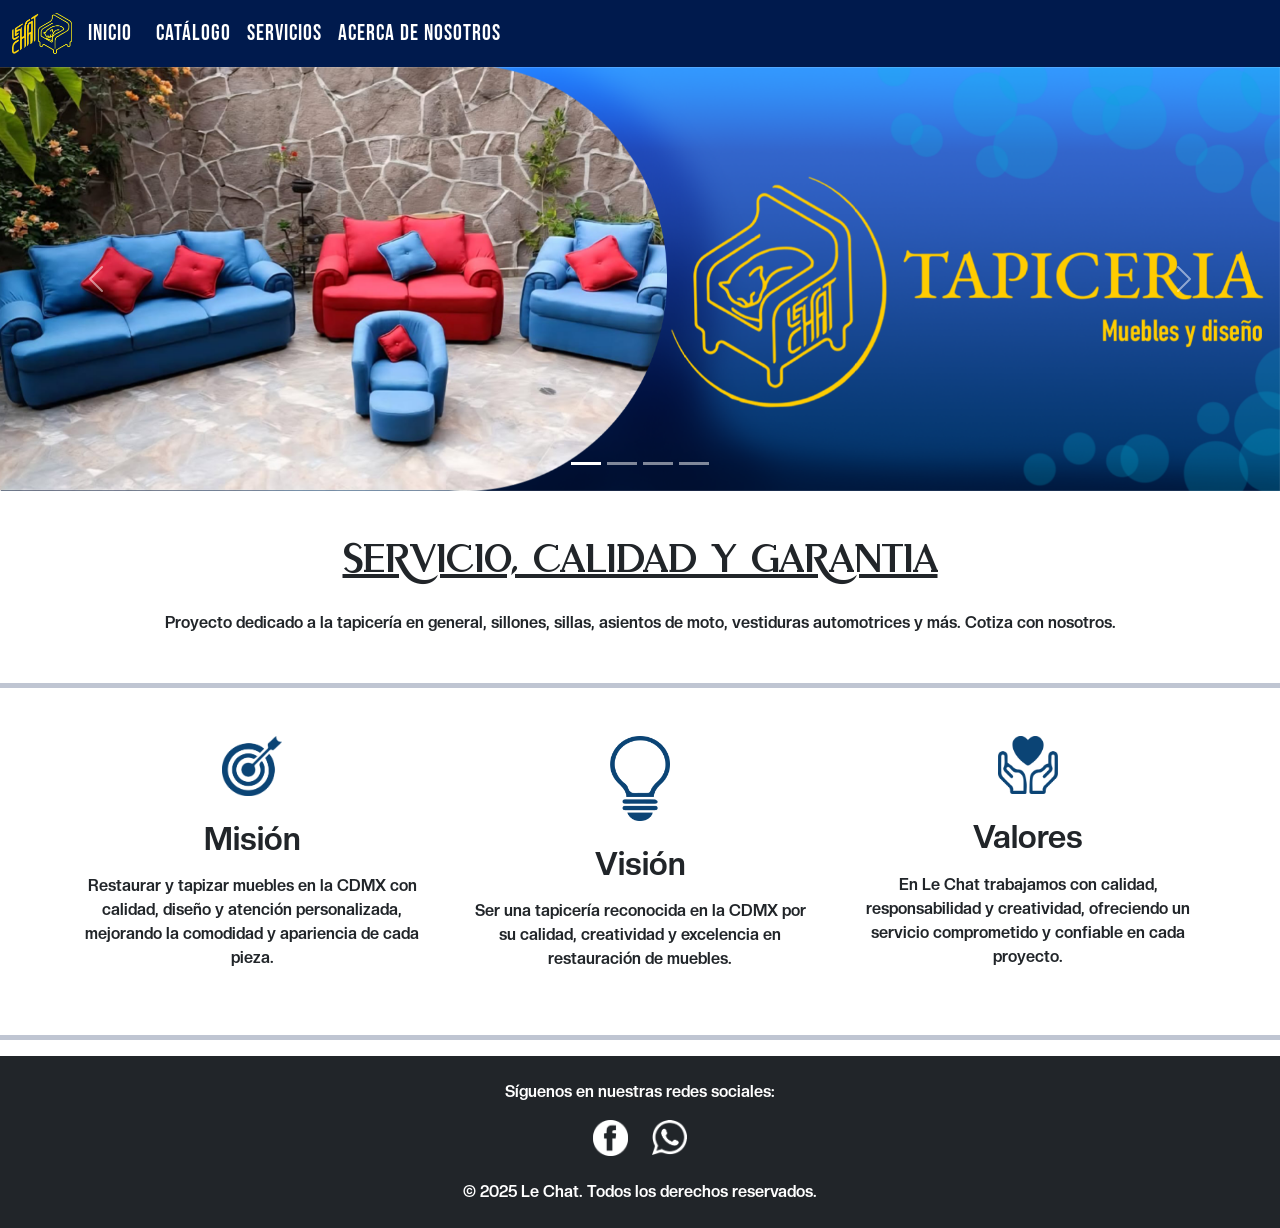
<file: index.html>
<!DOCTYPE html>
<html lang="es">

<head>

    <meta charset="UTF-8">
    <meta http-equiv="X-UA-Compatible" content="IE=edge">
    <meta name="viewport" content="width=device-width, initial-scale=1.0">

    <title>LeChat</title>


    <link href="https://cdn.jsdelivr.net/npm/bootstrap@5.3.3/dist/css/bootstrap.min.css" rel="stylesheet">


    <link rel="stylesheet" href="css/style.css">


    <link rel="preconnect" href="https://fonts.googleapis.com">

    <link rel="preconnect" href="https://fonts.gstatic.com" crossorigin>

    <link href="https://fonts.googleapis.com/css2?family=Bebas+Neue&display=swap" rel="stylesheet">

</head>

<body>


    <nav class="navbar navbar-expand-lg navbar-dark">

        <div class="container-fluid">

            <a class="navbar-brand" href="index.html">

                <img src="img/logo2.png"
                    alt="Logo"
                    width="60">

            </a>

            <a class="navbar-brand text-white" href="index.html">
                Inicio
            </a>

            <button class="navbar-toggler"
                type="button"
                data-bs-toggle="collapse"
                data-bs-target="#navbarSupportedContent"
                aria-controls="navbarSupportedContent"
                aria-expanded="false"
                aria-label="Toggle navigation">

                <span class="navbar-toggler-icon"></span>

            </button>

            <div class="collapse navbar-collapse" id="navbarSupportedContent">

                <ul class="navbar-nav me-auto mb-2 mb-lg-0">

                    <li class="nav-item">

                        <a class="nav-link active text-white" href="catalogo.html">
                            Catálogo
                        </a>

                    </li>

                    <li class="nav-item">

                        <a class="nav-link text-white" href="servicios.html">
                            Servicios
                        </a>

                    </li>

                    <li class="nav-item">

                        <a class="nav-link text-white" href="acercade.html">
                            Acerca de nosotros
                        </a>

                    </li>

                </ul>

            </div>

        </div>

    </nav>


    <div id="carouselExampleCaptions" class="carousel slide">

        <div class="carousel-indicators">

            <button type="button"
                data-bs-target="#carouselExampleCaptions"
                data-bs-slide-to="0"
                class="active"
                aria-current="true"
                aria-label="Slide 1">
            </button>

            <button type="button"
                data-bs-target="#carouselExampleCaptions"
                data-bs-slide-to="1"
                aria-label="Slide 2">
            </button>

            <button type="button"
                data-bs-target="#carouselExampleCaptions"
                data-bs-slide-to="2"
                aria-label="Slide 3">
            </button>

            <button type="button"
                data-bs-target="#carouselExampleCaptions"
                data-bs-slide-to="3"
                aria-label="Slide 4">
            </button>

        </div>

        <div class="carousel-inner">

            <div class="carousel-item active">

                <img src="img/baner.png"
                    class="d-block w-100"
                    alt="Banner 1">

            </div>

            <div class="carousel-item">

                <img src="img/bannerjdi.jpg"
                    class="d-block w-100"
                    alt="Banner 2">

            </div>

            <div class="carousel-item">

                <img src="img/baner2.png"
                    class="d-block w-100"
                    alt="Banner 3">

            </div>

            <div class="carousel-item">

                <img src="img/baner3.png"
                    class="d-block w-100"
                    alt="Banner 4">

            </div>

        </div>

        <button class="carousel-control-prev"
            type="button"
            data-bs-target="#carouselExampleCaptions"
            data-bs-slide="prev">

            <span class="carousel-control-prev-icon" aria-hidden="true"></span>

            <span class="visually-hidden">Previous</span>

        </button>

        <button class="carousel-control-next"
            type="button"
            data-bs-target="#carouselExampleCaptions"
            data-bs-slide="next">

            <span class="carousel-control-next-icon" aria-hidden="true"></span>

            <span class="visually-hidden">Next</span>

        </button>

    </div>


    <div class="container text-center my-5">

        <h1 class="fuente titulo-subrayado">
            Servicio, calidad y garantía
        </h1>

        <p class="fuente3 mt-4">

            Proyecto dedicado a la tapicería en general,
            sillones, sillas, asientos de moto,
            vestiduras automotrices y más.

            Cotiza con nosotros.

        </p>

    </div>

    <hr style="border: none; border-top: 5px solid #001a4d;">


    <div class="container my-5">

        <div class="row g-5 text-center">


            <div class="col-12 col-md-4">

                <img src="img/mision.png"
                    alt="Misión"
                    width="60">

                <h2 class="fuente3 mt-4">
                    Misión
                </h2>

                <p class="fuente3 mt-3">

                    Restaurar y tapizar muebles en la CDMX
                    con calidad, diseño y atención personalizada,
                    mejorando la comodidad y apariencia
                    de cada pieza.

                </p>

            </div>


            <div class="col-12 col-md-4">

                <img src="img/vision.png"
                    alt="Visión"
                    width="60">

                <h2 class="fuente3 mt-4">
                    Visión
                </h2>

                <p class="fuente3 mt-3">

                    Ser una tapicería reconocida en la CDMX
                    por su calidad, creatividad y excelencia
                    en restauración de muebles.

                </p>

            </div>


            <div class="col-12 col-md-4">

                <img src="img/valores.png"
                    alt="Valores"
                    width="60">

                <h2 class="fuente3 mt-4">
                    Valores
                </h2>

                <p class="fuente3 mt-3">

                    En Le Chat trabajamos con calidad,
                    responsabilidad y creatividad,
                    ofreciendo un servicio comprometido
                    y confiable en cada proyecto.

                </p>

            </div>

        </div>

    </div>

    <hr style="border: none; border-top: 5px solid #001a4d;">


    <footer class="bg-dark text-white text-center py-4">

        <div class="container">

            <p class="mb-3 fuente3">
                Síguenos en nuestras redes sociales:
            </p>

            <div class="d-flex justify-content-center gap-4">

                <a href="https://www.facebook.com/LeChatMuebles?mibextid=rS40aB7S9Ucbxw6v"
                    target="_blank">

                    <img src="img/facebook.png"
                        alt="Facebook"
                        width="35">

                </a>

                <a href="https://api.whatsapp.com/send?phone=%2B525531422062"
                    target="_blank">

                    <img src="img/whatsapp.png"
                        alt="WhatsApp"
                        width="35">

                </a>

            </div>

            <p class="mt-4 mb-0 fuente3">
                &copy; 2025 Le Chat. Todos los derechos reservados.
            </p>

        </div>

    </footer>


    <script src="https://cdn.jsdelivr.net/npm/bootstrap@5.3.3/dist/js/bootstrap.bundle.min.js"></script>

</body>

</html>
</file>
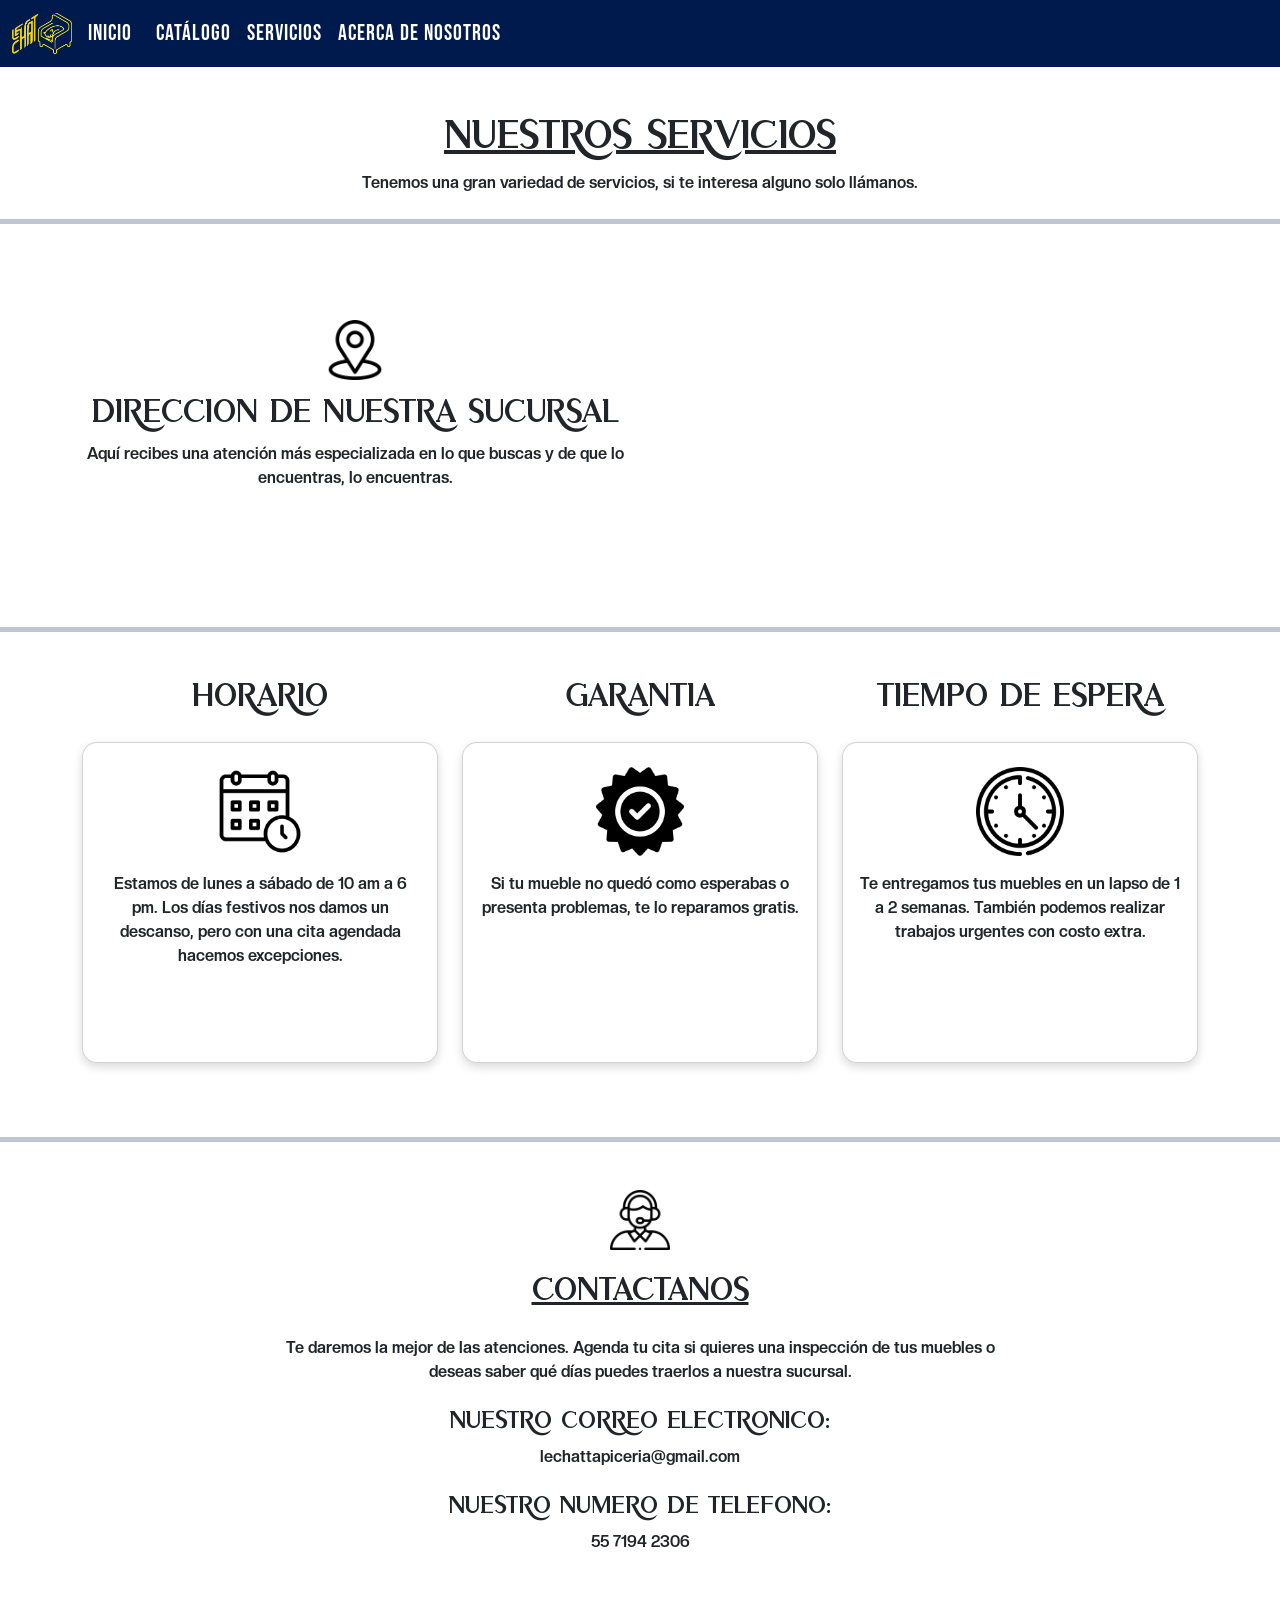
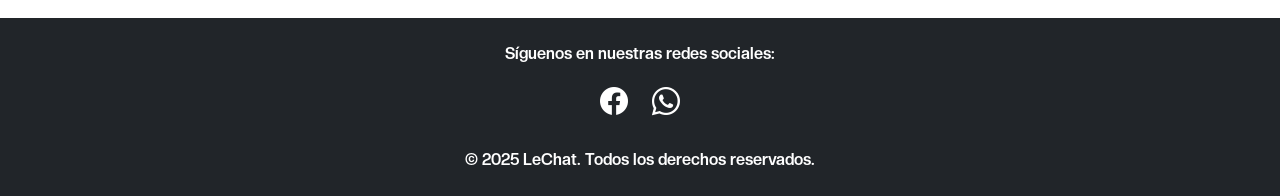
<file: acerca de.html>
<!DOCTYPE html>
<html lang="es">

<head>

    <meta charset="UTF-8">
    <meta http-equiv="X-UA-Compatible" content="IE=edge">
    <meta name="viewport" content="width=device-width, initial-scale=1.0">

    <title>LeChat</title>


    <link rel="stylesheet" href="css/bootstrap.min.css">


    <link rel="stylesheet" href="css/style.css">


    <link rel="stylesheet"
        href="https://cdn.jsdelivr.net/npm/bootstrap-icons@1.11.1/font/bootstrap-icons.min.css">


    <link rel="preconnect" href="https://fonts.googleapis.com">

    <link rel="preconnect" href="https://fonts.gstatic.com" crossorigin>

    <link href="https://fonts.googleapis.com/css2?family=Bebas+Neue&display=swap" rel="stylesheet">

</head>

<body>


    <nav class="navbar navbar-expand-lg navbar-dark">

        <div class="container-fluid">

            <a class="navbar-brand" href="index.html">

                <img src="img/logo2.png" alt="Logo" width="60">

            </a>

            <a class="navbar-brand text-white" href="index.html">
                Inicio
            </a>

            <button class="navbar-toggler"
                type="button"
                data-bs-toggle="collapse"
                data-bs-target="#navbarSupportedContent"
                aria-controls="navbarSupportedContent"
                aria-expanded="false"
                aria-label="Toggle navigation">

                <span class="navbar-toggler-icon"></span>

            </button>

            <div class="collapse navbar-collapse" id="navbarSupportedContent">

                <ul class="navbar-nav me-auto mb-2 mb-lg-0">

                    <li class="nav-item">

                        <a class="nav-link active text-white" href="catalogo.html">
                            Catálogo
                        </a>

                    </li>

                    <li class="nav-item">

                        <a class="nav-link text-white" href="servicios.html">
                            Servicios
                        </a>

                    </li>

                    <li class="nav-item">

                        <a class="nav-link text-white" href="acerca-de.html">
                            Acerca de nosotros
                        </a>

                    </li>

                </ul>

            </div>

        </div>

    </nav>


    <div class="container-fluid mt-5 mb-4 text-center">

        <h1 class="fuente titulo-subrayado">
            Nuestros servicios
        </h1>

        <p class="fuente3">
            Tenemos una gran variedad de servicios,
            si te interesa alguno solo llámanos.
        </p>

    </div>

    <hr style="border: none; border-top: 5px solid #001a4d;">


    <div class="container my-5">

        <div class="row align-items-center">

            <div class="col-12 col-md-6 text-center mb-4">

                <img src="img/ubicacion.png"
                    alt="Ubicación"
                    width="60">

                <h2 class="fuente mt-3">
                    Dirección de nuestra sucursal
                </h2>

                <p class="fuente3">
                    Aquí recibes una atención más especializada
                    en lo que buscas y de que lo encuentras,
                    lo encuentras.
                </p>

            </div>

            <div class="col-12 col-md-6 text-center">

                <iframe
                    src="https://www.google.com/maps/embed?pb=!1m18!1m12!1m3!1d3762.828198304665!2d-99.10547188912999!3d19.41982764101292!2m3!1f0!2f0!3f0!3m2!1i1024!2i768!4f13.1!3m3!1m2!1s0x85d1fea70c811061%3A0x1f2f4cfa21b4e1ea!2sCecilio%20Robelo%20533%2C%20Jard%C3%ADn%20Balbuena%2C%20Venustiano%20Carranza%2C%2015900%20Ciudad%20de%20M%C3%A9xico%2C%20CDMX!5e0!3m2!1ses!2smx!4v1779614679418!5m2!1ses!2smx"
                    width="100%"
                    height="300"
                    style="border:0;"
                    allowfullscreen=""
                    loading="lazy"
                    referrerpolicy="no-referrer-when-downgrade">

                </iframe>

            </div>

        </div>

    </div>

    <hr style="border: none; border-top: 5px solid #001a4d;">


    <div class="container my-5">

        <div class="row g-4">


            <div class="col-12 col-md-6 col-lg-4 text-center">

                <h2 class="fuente">
                    Horario
                </h2>

                <div class="card mt-4 h-100">

                    <img src="img/calendario.png"
                        class="img-fluid w-25 mx-auto mt-4"
                        alt="Horario">

                    <div class="card-body">

                        <p class="fuente3">

                            Estamos de lunes a sábado
                            de 10 am a 6 pm.

                            Los días festivos nos damos
                            un descanso, pero con una cita
                            agendada hacemos excepciones.

                        </p>

                    </div>

                </div>

            </div>


            <div class="col-12 col-md-6 col-lg-4 text-center">

                <h2 class="fuente">
                    Garantía
                </h2>

                <div class="card mt-4 h-100">

                    <img src="img/garantia.png"
                        class="img-fluid w-25 mx-auto mt-4"
                        alt="Garantía">

                    <div class="card-body">

                        <p class="fuente3">

                            Si tu mueble no quedó
                            como esperabas o presenta
                            problemas, te lo reparamos gratis.

                        </p>

                    </div>

                </div>

            </div>


            <div class="col-12 col-md-6 col-lg-4 text-center">

                <h2 class="fuente">
                    Tiempo de espera
                </h2>

                <div class="card mt-4 h-100">

                    <img src="img/reloj-de-pared.png"
                        class="img-fluid w-25 mx-auto mt-4"
                        alt="Tiempo">

                    <div class="card-body">

                        <p class="fuente3">

                            Te entregamos tus muebles
                            en un lapso de 1 a 2 semanas.

                            También podemos realizar trabajos
                            urgentes con costo extra.

                        </p>

                    </div>

                </div>

            </div>

        </div>

    </div>
    <br>
    <br>
    <br>

    <hr style="border: none; border-top: 5px solid #001a4d;">


    <div class="container my-5">

        <div class="row justify-content-center">

            <div class="col-12 col-md-8 text-center">

                <img src="img/atencion-al-cliente.png"
                    alt="Atención al cliente"
                    width="60">

                <h2 class="fuente titulo-subrayado mt-4">
                    Contáctanos
                </h2>

                <p class="fuente3 mt-4">

                    Te daremos la mejor de las atenciones.

                    Agenda tu cita si quieres una inspección
                    de tus muebles o deseas saber qué días
                    puedes traerlos a nuestra sucursal.

                </p>

                <h4 class="fuente mt-4">
                    Nuestro correo electrónico:
                </h4>

                <p class="fuente3">
                    lechattapiceria@gmail.com
                </p>

                <h4 class="fuente mt-4">
                    Nuestro número de teléfono:
                </h4>

                <p class="fuente3">
                    55 7194 2306
                </p>

            </div>

        </div>

    </div>


    <footer class="bg-dark text-white text-center py-4">

        <div class="container">

            <p class="mb-3 fuente3">
                Síguenos en nuestras redes sociales:
            </p>

            <div class="d-flex justify-content-center gap-4">

                <a href="https://www.facebook.com/LeChatMuebles?mibextid=rS40aB7S9Ucbxw6v"
                    target="_blank"
                    class="text-white fs-3">

                    <i class="bi bi-facebook"></i>

                </a>

                <a href="https://wa.me/5571942306"
                    target="_blank"
                    class="text-white fs-3">

                    <i class="bi bi-whatsapp"></i>

                </a>

            </div>

            <p class="mt-4 mb-0 fuente3">
                &copy; 2025 LeChat. Todos los derechos reservados.
            </p>

        </div>

    </footer>


    <script src="js/bootstrap.min.js"></script>

</body>

</html>
</file>
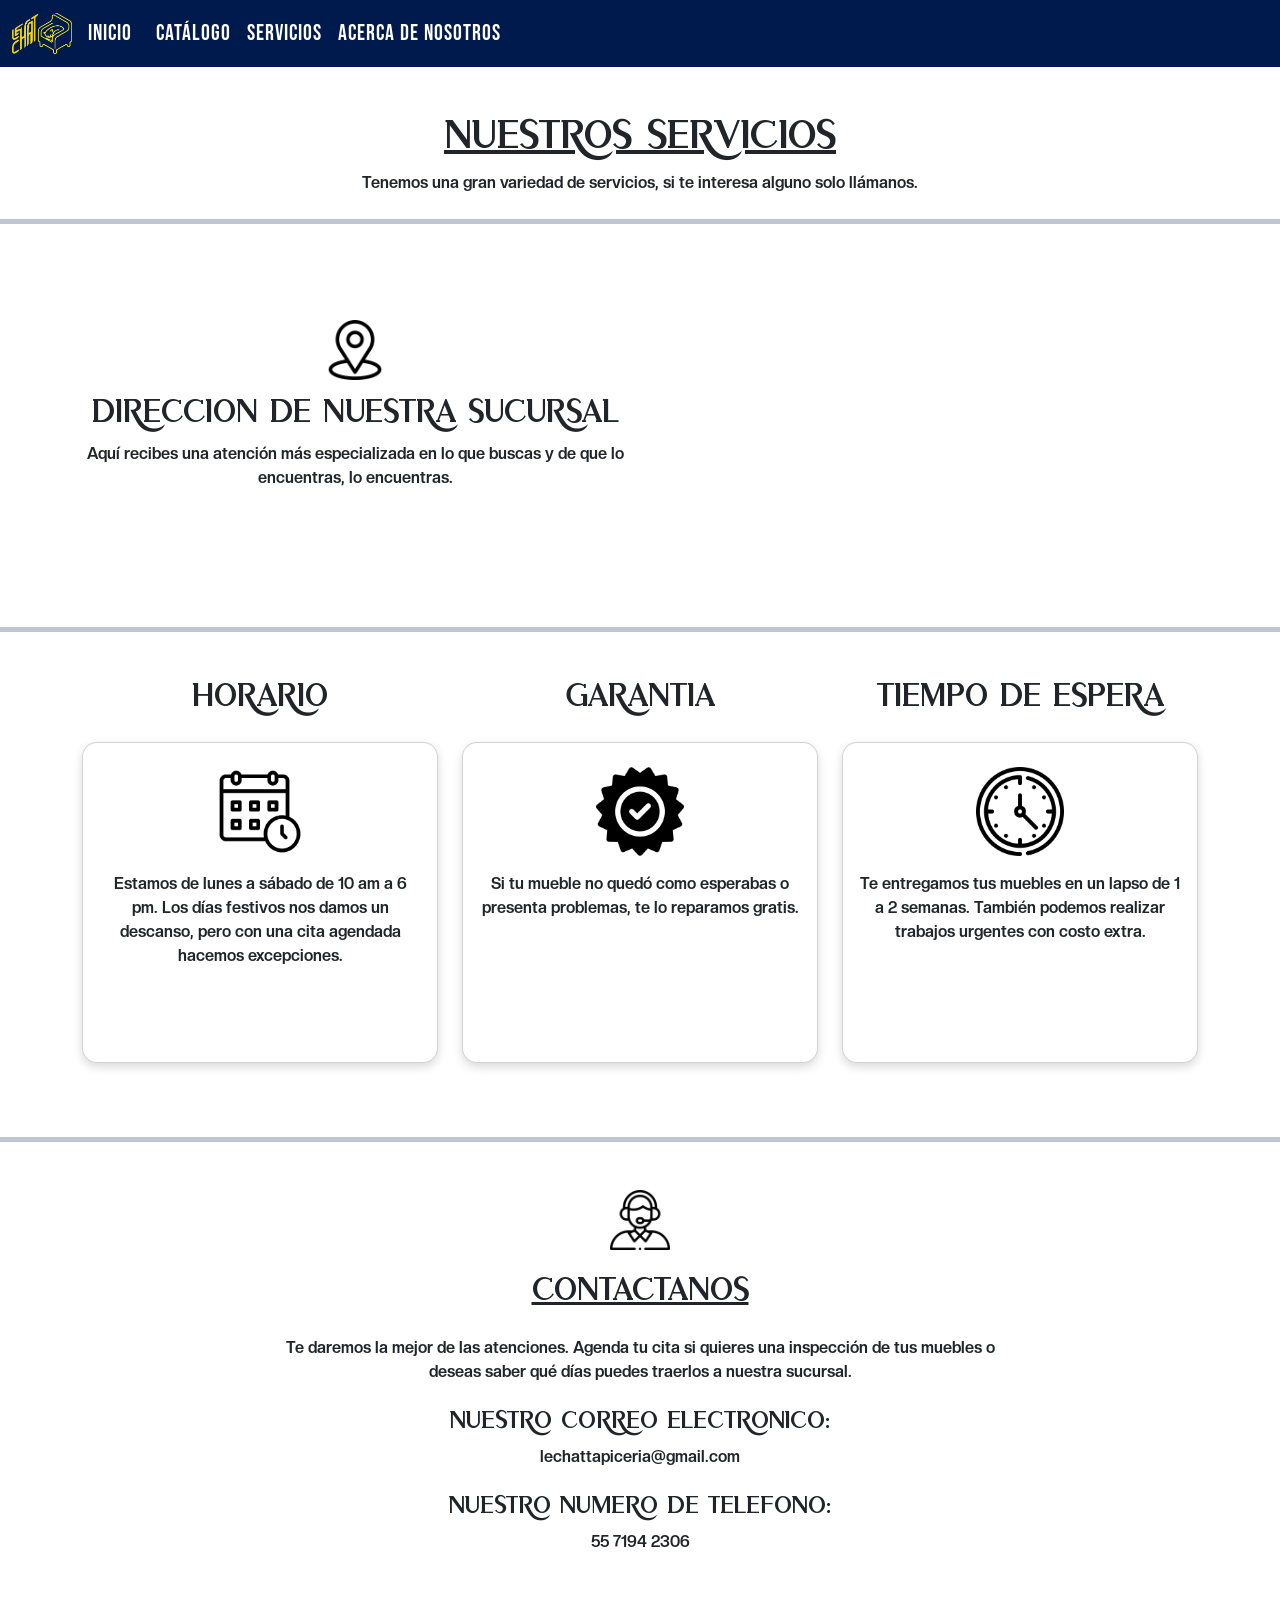
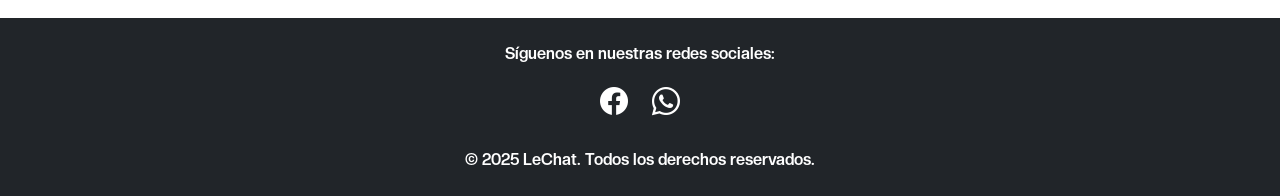
<file: acercade.html>
<!DOCTYPE html>
<html lang="es">

<head>

    <meta charset="UTF-8">
    <meta http-equiv="X-UA-Compatible" content="IE=edge">
    <meta name="viewport" content="width=device-width, initial-scale=1.0">

    <title>LeChat</title>


    <link rel="stylesheet" href="css/bootstrap.min.css">


    <link rel="stylesheet" href="css/style.css">


    <link rel="stylesheet"
        href="https://cdn.jsdelivr.net/npm/bootstrap-icons@1.11.1/font/bootstrap-icons.min.css">


    <link rel="preconnect" href="https://fonts.googleapis.com">

    <link rel="preconnect" href="https://fonts.gstatic.com" crossorigin>

    <link href="https://fonts.googleapis.com/css2?family=Bebas+Neue&display=swap" rel="stylesheet">

</head>

<body>


    <nav class="navbar navbar-expand-lg navbar-dark">

        <div class="container-fluid">

            <a class="navbar-brand" href="index.html">

                <img src="img/logo2.png" alt="Logo" width="60">

            </a>

            <a class="navbar-brand text-white" href="index.html">
                Inicio
            </a>

            <button class="navbar-toggler"
                type="button"
                data-bs-toggle="collapse"
                data-bs-target="#navbarSupportedContent"
                aria-controls="navbarSupportedContent"
                aria-expanded="false"
                aria-label="Toggle navigation">

                <span class="navbar-toggler-icon"></span>

            </button>

            <div class="collapse navbar-collapse" id="navbarSupportedContent">

                <ul class="navbar-nav me-auto mb-2 mb-lg-0">

                    <li class="nav-item">

                        <a class="nav-link active text-white" href="catalogo.html">
                            Catálogo
                        </a>

                    </li>

                    <li class="nav-item">

                        <a class="nav-link text-white" href="servicios.html">
                            Servicios
                        </a>

                    </li>

                    <li class="nav-item">

                        <a class="nav-link text-white" href="acercade.html">
                            Acerca de nosotros
                        </a>

                    </li>

                </ul>

            </div>

        </div>

    </nav>


    <div class="container-fluid mt-5 mb-4 text-center">

        <h1 class="fuente titulo-subrayado">
            Nuestros servicios
        </h1>

        <p class="fuente3">
            Tenemos una gran variedad de servicios,
            si te interesa alguno solo llámanos.
        </p>

    </div>

    <hr style="border: none; border-top: 5px solid #001a4d;">


    <div class="container my-5">

        <div class="row align-items-center">

            <div class="col-12 col-md-6 text-center mb-4">

                <img src="img/ubicacion.png"
                    alt="Ubicación"
                    width="60">

                <h2 class="fuente mt-3">
                    Dirección de nuestra sucursal
                </h2>

                <p class="fuente3">
                    Aquí recibes una atención más especializada
                    en lo que buscas y de que lo encuentras,
                    lo encuentras.
                </p>

            </div>

            <div class="col-12 col-md-6 text-center">

                <iframe
                    src="https://www.google.com/maps/embed?pb=!1m18!1m12!1m3!1d3762.828198304665!2d-99.10547188912999!3d19.41982764101292!2m3!1f0!2f0!3f0!3m2!1i1024!2i768!4f13.1!3m3!1m2!1s0x85d1fea70c811061%3A0x1f2f4cfa21b4e1ea!2sCecilio%20Robelo%20533%2C%20Jard%C3%ADn%20Balbuena%2C%20Venustiano%20Carranza%2C%2015900%20Ciudad%20de%20M%C3%A9xico%2C%20CDMX!5e0!3m2!1ses!2smx!4v1779614679418!5m2!1ses!2smx"
                    width="100%"
                    height="300"
                    style="border:0;"
                    allowfullscreen=""
                    loading="lazy"
                    referrerpolicy="no-referrer-when-downgrade">

                </iframe>

            </div>

        </div>

    </div>

    <hr style="border: none; border-top: 5px solid #001a4d;">


    <div class="container my-5">

        <div class="row g-4">


            <div class="col-12 col-md-6 col-lg-4 text-center">

                <h2 class="fuente">
                    Horario
                </h2>

                <div class="card mt-4 h-100">

                    <img src="img/calendario.png"
                        class="img-fluid w-25 mx-auto mt-4"
                        alt="Horario">

                    <div class="card-body">

                        <p class="fuente3">

                            Estamos de lunes a sábado
                            de 10 am a 6 pm.

                            Los días festivos nos damos
                            un descanso, pero con una cita
                            agendada hacemos excepciones.

                        </p>

                    </div>

                </div>

            </div>


            <div class="col-12 col-md-6 col-lg-4 text-center">

                <h2 class="fuente">
                    Garantía
                </h2>

                <div class="card mt-4 h-100">

                    <img src="img/garantia.png"
                        class="img-fluid w-25 mx-auto mt-4"
                        alt="Garantía">

                    <div class="card-body">

                        <p class="fuente3">

                            Si tu mueble no quedó
                            como esperabas o presenta
                            problemas, te lo reparamos gratis.

                        </p>

                    </div>

                </div>

            </div>


            <div class="col-12 col-md-6 col-lg-4 text-center">

                <h2 class="fuente">
                    Tiempo de espera
                </h2>

                <div class="card mt-4 h-100">

                    <img src="img/reloj-de-pared.png"
                        class="img-fluid w-25 mx-auto mt-4"
                        alt="Tiempo">

                    <div class="card-body">

                        <p class="fuente3">

                            Te entregamos tus muebles
                            en un lapso de 1 a 2 semanas.

                            También podemos realizar trabajos
                            urgentes con costo extra.

                        </p>

                    </div>

                </div>

            </div>

        </div>

    </div>
    <br>
    <br>
    <br>

    <hr style="border: none; border-top: 5px solid #001a4d;">


    <div class="container my-5">

        <div class="row justify-content-center">

            <div class="col-12 col-md-8 text-center">

                <img src="img/atencion-al-cliente.png"
                    alt="Atención al cliente"
                    width="60">

                <h2 class="fuente titulo-subrayado mt-4">
                    Contáctanos
                </h2>

                <p class="fuente3 mt-4">

                    Te daremos la mejor de las atenciones.

                    Agenda tu cita si quieres una inspección
                    de tus muebles o deseas saber qué días
                    puedes traerlos a nuestra sucursal.

                </p>

                <h4 class="fuente mt-4">
                    Nuestro correo electrónico:
                </h4>

                <p class="fuente3">
                    lechattapiceria@gmail.com
                </p>

                <h4 class="fuente mt-4">
                    Nuestro número de teléfono:
                </h4>

                <p class="fuente3">
                    55 7194 2306
                </p>

            </div>

        </div>

    </div>


    <footer class="bg-dark text-white text-center py-4">

        <div class="container">

            <p class="mb-3 fuente3">
                Síguenos en nuestras redes sociales:
            </p>

            <div class="d-flex justify-content-center gap-4">

                <a href="https://www.facebook.com/LeChatMuebles?mibextid=rS40aB7S9Ucbxw6v"
                    target="_blank"
                    class="text-white fs-3">

                    <i class="bi bi-facebook"></i>

                </a>

                <a href="https://wa.me/5571942306"
                    target="_blank"
                    class="text-white fs-3">

                    <i class="bi bi-whatsapp"></i>

                </a>

            </div>

            <p class="mt-4 mb-0 fuente3">
                &copy; 2025 LeChat. Todos los derechos reservados.
            </p>

        </div>

    </footer>


    <script src="js/bootstrap.min.js"></script>

</body>

</html>
</file>
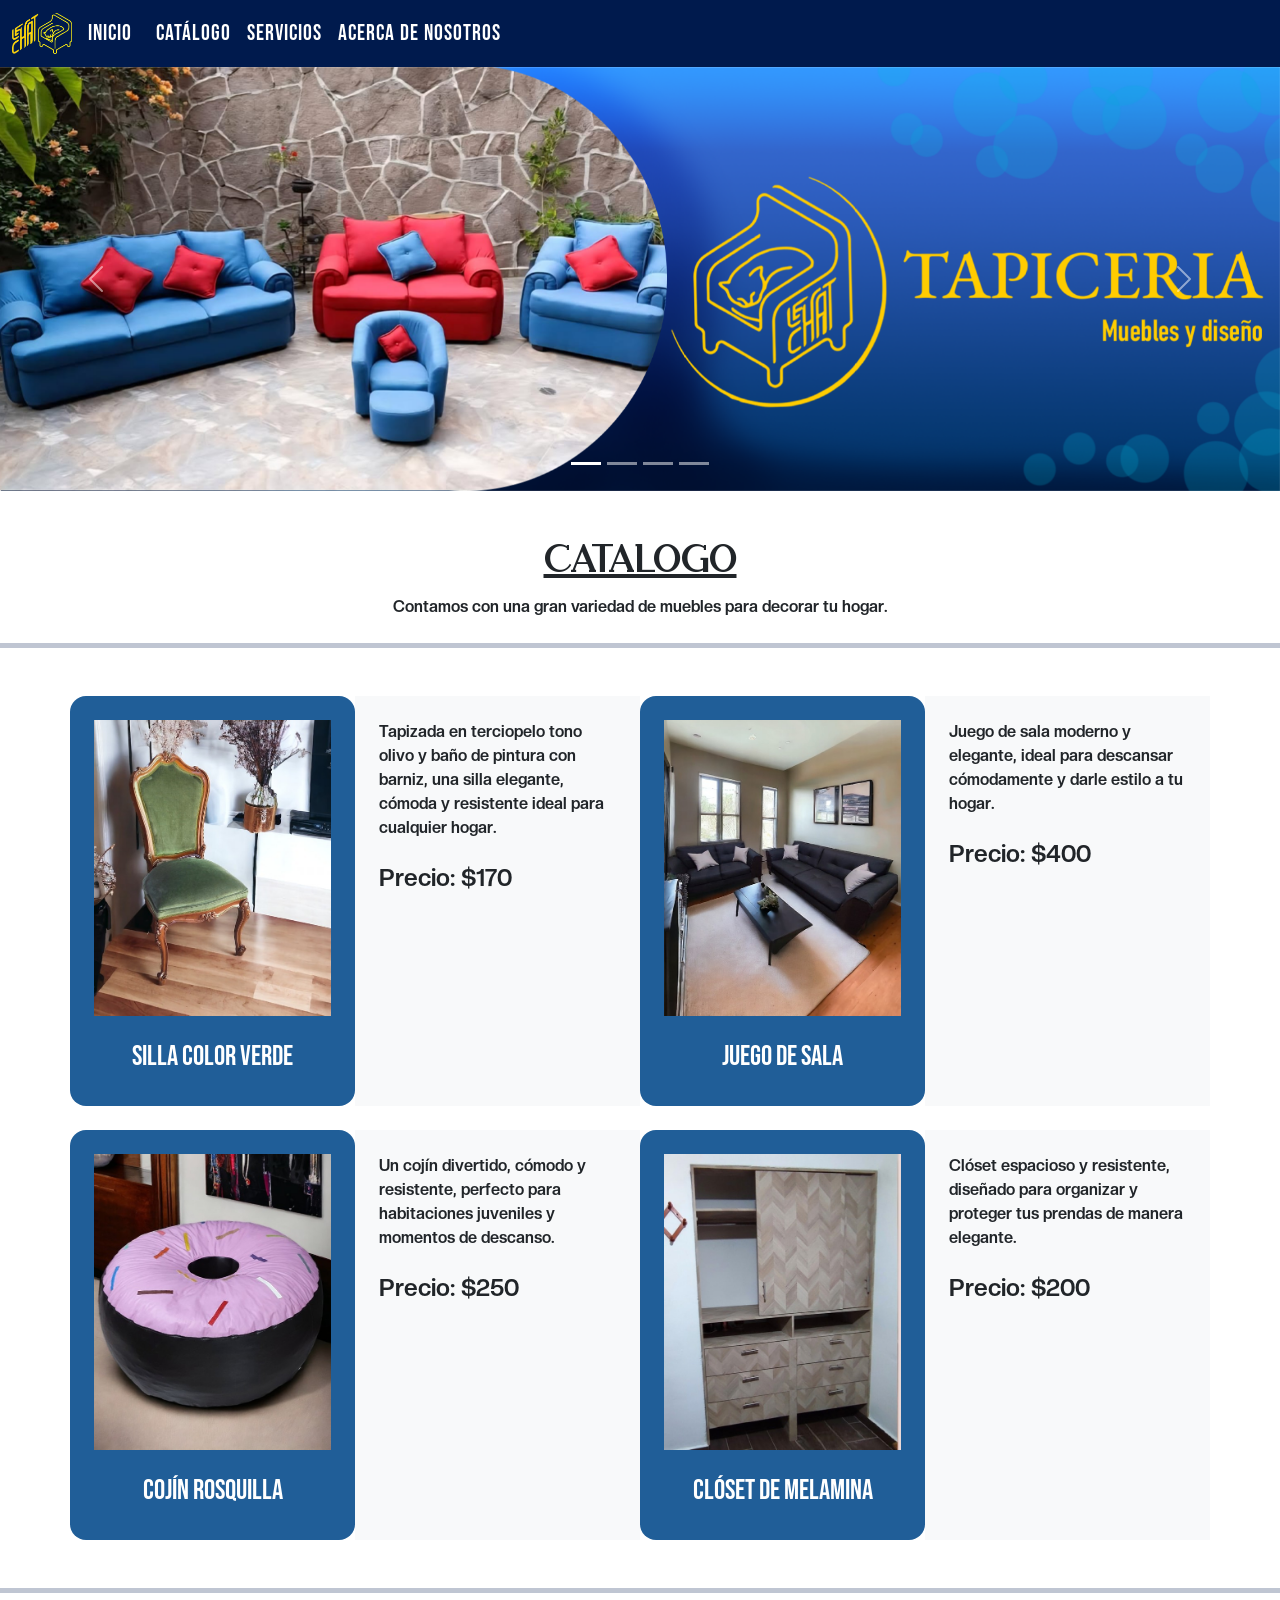
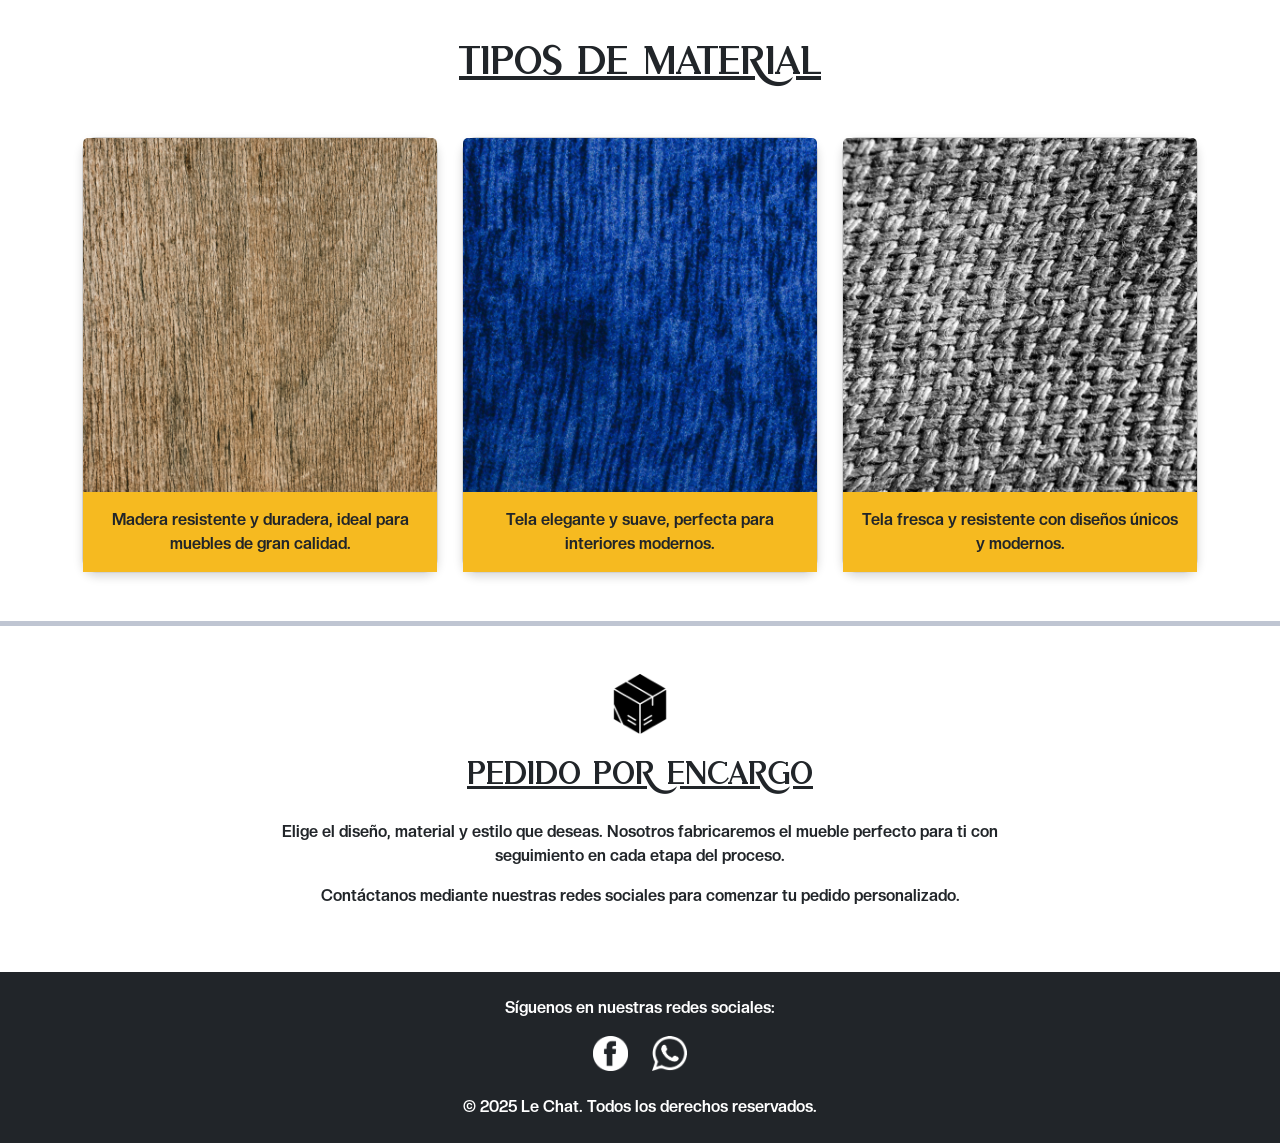
<file: catalogo.html>
<!DOCTYPE html>
<html lang="es">

<head>

    <meta charset="UTF-8">
    <meta http-equiv="X-UA-Compatible" content="IE=edge">
    <meta name="viewport" content="width=device-width, initial-scale=1.0">

    <title>LeChat</title>


    <link href="https://cdn.jsdelivr.net/npm/bootstrap@5.3.3/dist/css/bootstrap.min.css" rel="stylesheet">


    <link rel="stylesheet" href="css/style.css">


    <link rel="preconnect" href="https://fonts.googleapis.com">

    <link rel="preconnect" href="https://fonts.gstatic.com" crossorigin>

    <link href="https://fonts.googleapis.com/css2?family=Bebas+Neue&display=swap" rel="stylesheet">

</head>

<body>


    <nav class="navbar navbar-expand-lg navbar-dark">

        <div class="container-fluid">

            <a class="navbar-brand" href="index.html">

                <img src="img/logo2.png" alt="Logo" width="60">

            </a>

            <a class="navbar-brand text-white" href="index.html">
                Inicio
            </a>

            <button class="navbar-toggler"
                type="button"
                data-bs-toggle="collapse"
                data-bs-target="#navbarSupportedContent"
                aria-controls="navbarSupportedContent"
                aria-expanded="false"
                aria-label="Toggle navigation">

                <span class="navbar-toggler-icon"></span>

            </button>

            <div class="collapse navbar-collapse" id="navbarSupportedContent">

                <ul class="navbar-nav me-auto mb-2 mb-lg-0">

                    <li class="nav-item">

                        <a class="nav-link active text-white" href="catalogo.html">
                            Catálogo
                        </a>

                    </li>

                    <li class="nav-item">

                        <a class="nav-link text-white" href="servicios.html">
                            Servicios
                        </a>

                    </li>

                    <li class="nav-item">

                        <a class="nav-link text-white" href="acercade.html">
                            Acerca de nosotros
                        </a>

                    </li>

                </ul>

            </div>

        </div>

    </nav>


    <div id="carouselExampleCaptions" class="carousel slide">

        <div class="carousel-indicators">

            <button type="button"
                data-bs-target="#carouselExampleCaptions"
                data-bs-slide-to="0"
                class="active"
                aria-current="true"
                aria-label="Slide 1">
            </button>

            <button type="button"
                data-bs-target="#carouselExampleCaptions"
                data-bs-slide-to="1"
                aria-label="Slide 2">
            </button>

            <button type="button"
                data-bs-target="#carouselExampleCaptions"
                data-bs-slide-to="2"
                aria-label="Slide 3">
            </button>

            <button type="button"
                data-bs-target="#carouselExampleCaptions"
                data-bs-slide-to="3"
                aria-label="Slide 4">
            </button>

        </div>

        <div class="carousel-inner">

            <div class="carousel-item active">

                <img src="img/baner.png"
                    class="d-block w-100"
                    alt="Banner 1">

            </div>

            <div class="carousel-item">

                <img src="img/bannerjdi.jpg"
                    class="d-block w-100"
                    alt="Banner 2">

            </div>

            <div class="carousel-item">

                <img src="img/baner2.png"
                    class="d-block w-100"
                    alt="Banner 3">

            </div>

            <div class="carousel-item">

                <img src="img/baner3.png"
                    class="d-block w-100"
                    alt="Banner 4">

            </div>

        </div>

        <button class="carousel-control-prev"
            type="button"
            data-bs-target="#carouselExampleCaptions"
            data-bs-slide="prev">

            <span class="carousel-control-prev-icon" aria-hidden="true"></span>

            <span class="visually-hidden">Previous</span>

        </button>

        <button class="carousel-control-next"
            type="button"
            data-bs-target="#carouselExampleCaptions"
            data-bs-slide="next">

            <span class="carousel-control-next-icon" aria-hidden="true"></span>

            <span class="visually-hidden">Next</span>

        </button>

    </div>


    <div class="container-fluid mt-5 mb-4 text-center">

        <h1 class="fuente titulo-subrayado">
            Catálogo
        </h1>

        <p class="fuente3">
            Contamos con una gran variedad de muebles para decorar tu hogar.
        </p>

    </div>

    <hr style="border: none; border-top: 5px solid #001a4d;">


    <div class="container my-5">

        <div class="row g-4">


            <div class="col-12 col-lg-6">

                <div class="row h-100">

                    <div class="col-md-6 text-center rounded-4 p-4"
                        style="background-color: #205e98;">

                        <img class="img-fluid mb-4"
                            src="img/sillaverde.jpg"
                            alt="Silla verde">

                        <h3 class="fuente4 text-white">
                            Silla color verde
                        </h3>

                    </div>

                    <div class="col-md-6 bg-light p-4">

                        <p class="fuente3">

                            Tapizada en terciopelo tono olivo y baño de pintura con barniz,
                            una silla elegante, cómoda y resistente ideal para cualquier hogar.

                        </p>

                        <h4 class="fuente3 mt-4">
                            Precio: $170
                        </h4>

                    </div>

                </div>

            </div>


            <div class="col-12 col-lg-6">

                <div class="row h-100">

                    <div class="col-md-6 text-center rounded-4 p-4"
                        style="background-color: #205e98;">

                        <img class="img-fluid mb-4"
                            src="img/juego.jpg"
                            alt="Juego de sala">

                        <h3 class="fuente4 text-white">
                            Juego de sala
                        </h3>

                    </div>

                    <div class="col-md-6 bg-light p-4">

                        <p class="fuente3">

                            Juego de sala moderno y elegante,
                            ideal para descansar cómodamente
                            y darle estilo a tu hogar.

                        </p>

                        <h4 class="fuente3 mt-4">
                            Precio: $400
                        </h4>

                    </div>

                </div>

            </div>


            <div class="col-12 col-lg-6">

                <div class="row h-100">

                    <div class="col-md-6 text-center rounded-4 p-4"
                        style="background-color: #205e98;">

                        <img class="img-fluid mb-4"
                            src="img/dona.jpg"
                            alt="Cojín rosquilla">

                        <h3 class="fuente4 text-white">
                            Cojín rosquilla
                        </h3>

                    </div>

                    <div class="col-md-6 bg-light p-4">

                        <p class="fuente3">

                            Un cojín divertido, cómodo y resistente,
                            perfecto para habitaciones juveniles
                            y momentos de descanso.

                        </p>

                        <h4 class="fuente3 mt-4">
                            Precio: $250
                        </h4>

                    </div>

                </div>

            </div>


            <div class="col-12 col-lg-6">

                <div class="row h-100">

                    <div class="col-md-6 text-center rounded-4 p-4"
                        style="background-color: #205e98;">

                        <img class="img-fluid mb-4"
                            src="img/clioset.jpg"
                            alt="Clóset">

                        <h3 class="fuente4 text-white">
                            Clóset de melamina
                        </h3>

                    </div>

                    <div class="col-md-6 bg-light p-4">

                        <p class="fuente3">

                            Clóset espacioso y resistente,
                            diseñado para organizar y proteger
                            tus prendas de manera elegante.

                        </p>

                        <h4 class="fuente3 mt-4">
                            Precio: $200
                        </h4>

                    </div>

                </div>

            </div>

        </div>

    </div>

    <hr style="border: none; border-top: 5px solid #001a4d;">


    <div class="container my-5">

        <h1 class="fuente titulo-subrayado text-center mb-5">
            Tipos de material
        </h1>

        <div class="row g-4">


            <div class="col-12 col-md-4">

                <div class="card h-100 text-center">

                    <img src="img/madera.jpg"
                        class="card-img-top"
                        alt="Madera">

                    <div class="card-body"
                        style="background-color: #f6ba20;">

                        <p class="card-text fuente3">

                            Madera resistente y duradera,
                            ideal para muebles de gran calidad.

                        </p>

                    </div>

                </div>

            </div>


            <div class="col-12 col-md-4">

                <div class="card h-100 text-center">

                    <img src="img/terciopelo.jpg"
                        class="card-img-top"
                        alt="Terciopelo">

                    <div class="card-body"
                        style="background-color: #f6ba20;">

                        <p class="card-text fuente3">

                            Tela elegante y suave,
                            perfecta para interiores modernos.

                        </p>

                    </div>

                </div>

            </div>


            <div class="col-12 col-md-4">

                <div class="card h-100 text-center">

                    <img src="img/telartrigal.jpg"
                        class="card-img-top"
                        alt="Telar">

                    <div class="card-body"
                        style="background-color: #f6ba20;">

                        <p class="card-text fuente3">

                            Tela fresca y resistente
                            con diseños únicos y modernos.

                        </p>

                    </div>

                </div>

            </div>

        </div>

    </div>

    <hr style="border: none; border-top: 5px solid #001a4d;">


    <div class="container my-5">

        <div class="row justify-content-center">

            <div class="col-12 col-lg-8 text-center">

                <img src="img/caja-negra.png"
                    alt="Pedido"
                    width="60">

                <h2 class="fuente titulo-subrayado mt-4">
                    Pedido por encargo
                </h2>

                <p class="fuente3 mt-4">

                    Elige el diseño, material y estilo que deseas.
                    Nosotros fabricaremos el mueble perfecto para ti
                    con seguimiento en cada etapa del proceso.

                </p>

                <p class="fuente3">

                    Contáctanos mediante nuestras redes sociales
                    para comenzar tu pedido personalizado.

                </p>

            </div>

        </div>

    </div>


    <footer class="bg-dark text-white text-center py-4">

        <div class="container">

            <p class="mb-3 fuente3">
                Síguenos en nuestras redes sociales:
            </p>

            <div class="d-flex justify-content-center gap-4">

                <a href="https://www.facebook.com/LeChatMuebles?mibextid=rS40aB7S9Ucbxw6v"
                    target="_blank">

                    <img src="img/facebook.png"
                        alt="Facebook"
                        width="35">

                </a>

                <a href="https://api.whatsapp.com/send?phone=%2B525531422062"
                    target="_blank">

                    <img src="img/whatsapp.png"
                        alt="WhatsApp"
                        width="35">

                </a>

            </div>

            <p class="mt-4 mb-0 fuente3">
                &copy; 2025 Le Chat. Todos los derechos reservados.
            </p>

        </div>

    </footer>


    <script src="https://cdn.jsdelivr.net/npm/bootstrap@5.3.3/dist/js/bootstrap.bundle.min.js"></script>

</body>

</html>
</file>
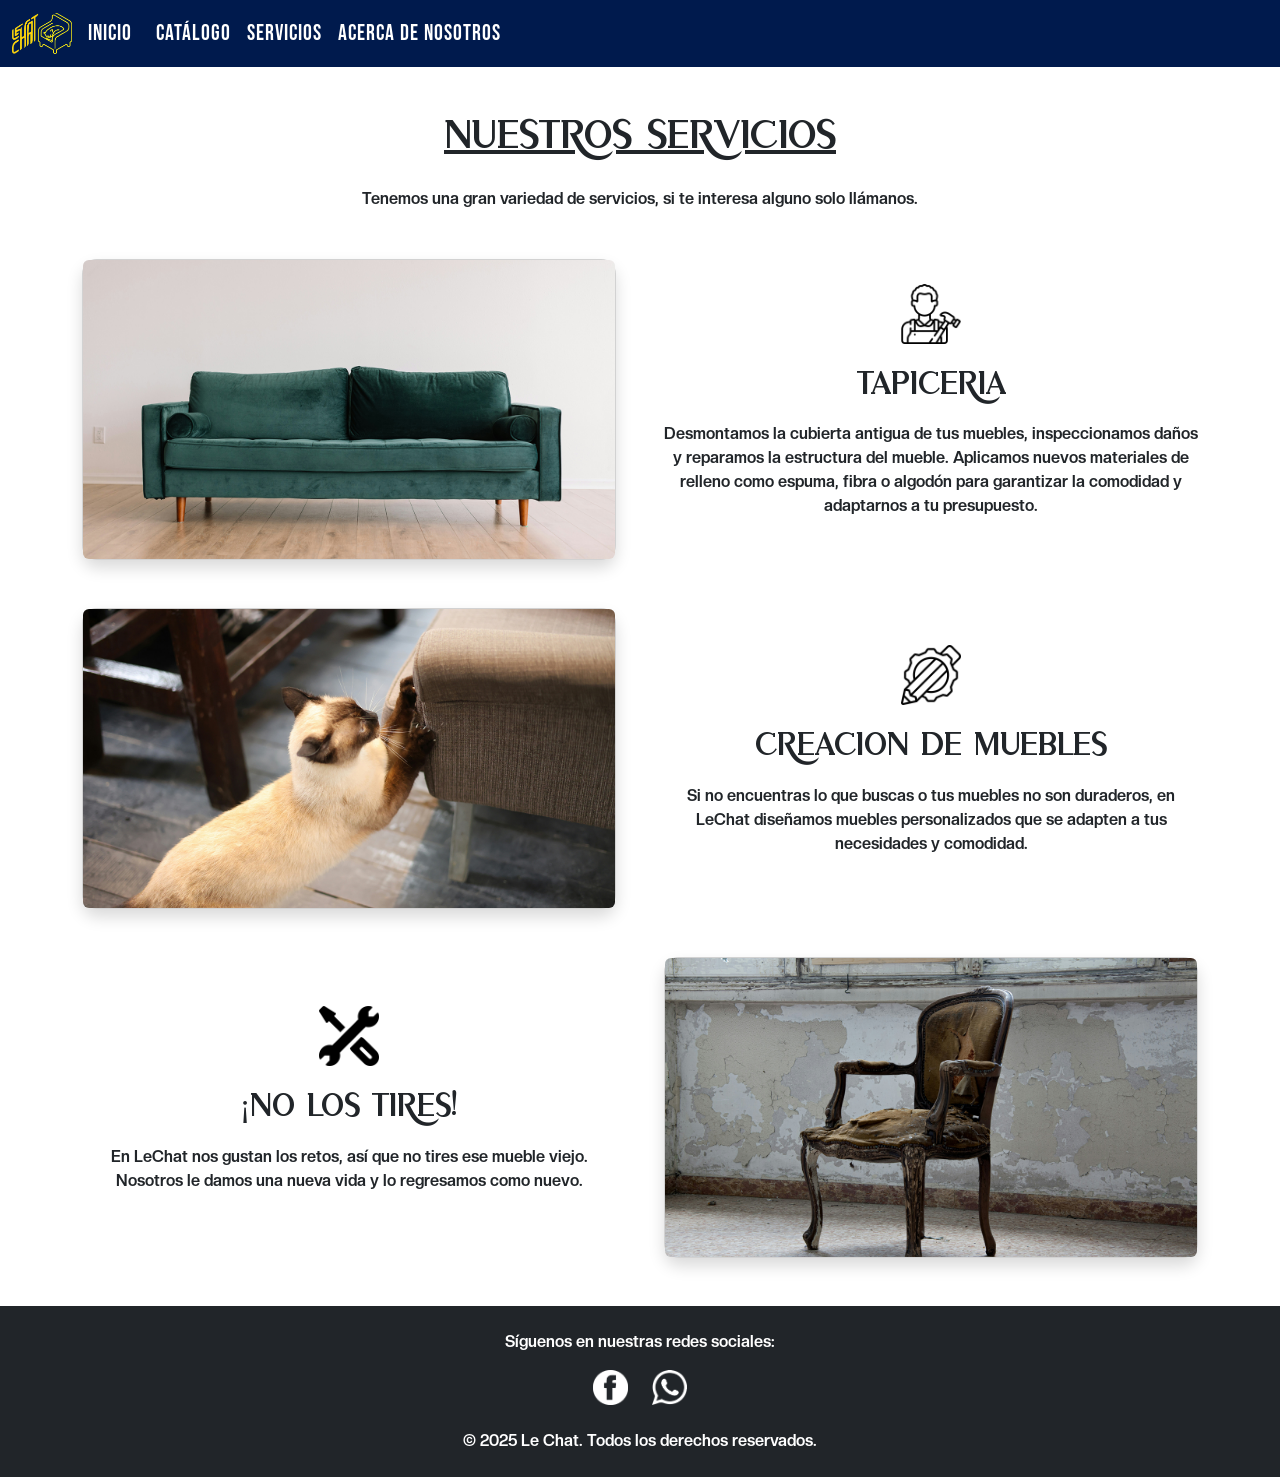
<file: servicios.html>
<!DOCTYPE html>
<html lang="es">

<head>

    <meta charset="UTF-8">
    <meta http-equiv="X-UA-Compatible" content="IE=edge">
    <meta name="viewport" content="width=device-width, initial-scale=1.0">

    <title>LeChat - Servicios</title>


    <link href="https://cdn.jsdelivr.net/npm/bootstrap@5.3.3/dist/css/bootstrap.min.css" rel="stylesheet">


    <link rel="stylesheet" href="css/style.css">


    <link rel="preconnect" href="https://fonts.googleapis.com">

    <link rel="preconnect" href="https://fonts.gstatic.com" crossorigin>

    <link href="https://fonts.googleapis.com/css2?family=Bebas+Neue&display=swap" rel="stylesheet">

</head>

<body>


    <nav class="navbar navbar-expand-lg navbar-dark">

        <div class="container-fluid">

            <a class="navbar-brand" href="index.html">

                <img src="img/logo2.png"
                    alt="Logo"
                    width="60">

            </a>

            <a class="navbar-brand text-white" href="index.html">
                Inicio
            </a>

            <button class="navbar-toggler"
                type="button"
                data-bs-toggle="collapse"
                data-bs-target="#navbarSupportedContent"
                aria-controls="navbarSupportedContent"
                aria-expanded="false"
                aria-label="Toggle navigation">

                <span class="navbar-toggler-icon"></span>

            </button>

            <div class="collapse navbar-collapse" id="navbarSupportedContent">

                <ul class="navbar-nav me-auto mb-2 mb-lg-0">

                    <li class="nav-item">

                        <a class="nav-link active text-white" href="catalogo.html">
                            Catálogo
                        </a>

                    </li>

                    <li class="nav-item">

                        <a class="nav-link text-white" href="servicios.html">
                            Servicios
                        </a>

                    </li>

                    <li class="nav-item">

                        <a class="nav-link text-white" href="acercade.html">
                            Acerca de nosotros
                        </a>

                    </li>

                </ul>

            </div>

        </div>

    </nav>


    <div class="container text-center my-5">

        <h1 class="fuente titulo-subrayado">
            Nuestros servicios
        </h1>

        <p class="fuente3 mt-4">
            Tenemos una gran variedad de servicios,
            si te interesa alguno solo llámanos.
        </p>

    </div>


    <div class="container mb-5">

        <div class="row align-items-center g-5">


            <div class="col-12 col-lg-6">

                <div class="card shadow">

                    <img src="img/uns.jpg"
                        alt="Tapicería"
                        class="img-fluid rounded">

                </div>

            </div>


            <div class="col-12 col-lg-6 text-center">

                <img src="img/artesano.png"
                    width="60"
                    alt="Tapicería">

                <h2 class="fuente mt-4">
                    Tapicería
                </h2>

                <p class="fuente3 mt-3">

                    Desmontamos la cubierta antigua
                    de tus muebles, inspeccionamos daños
                    y reparamos la estructura del mueble.

                    Aplicamos nuevos materiales de relleno
                    como espuma, fibra o algodón para
                    garantizar la comodidad y adaptarnos
                    a tu presupuesto.

                </p>

            </div>


            <div class="col-12 col-lg-6 text-center order-2 order-lg-1">

                <img src="img/reparar.png"
                    width="60"
                    alt="Reparación">

                <h2 class="fuente mt-4">
                    ¡No los tires!
                </h2>

                <p class="fuente3 mt-3">

                    En LeChat nos gustan los retos,
                    así que no tires ese mueble viejo.

                    Nosotros le damos una nueva vida
                    y lo regresamos como nuevo.

                </p>

            </div>


            <div class="col-12 col-lg-6 order-1 order-lg-2">

                <div class="card shadow">

                    <img src="img/unsplash2.jpg"
                        alt="Restauración"
                        class="img-fluid rounded">

                </div>

            </div>


            <div class="col-12 col-lg-6">

                <div class="card shadow">

                    <img src="img/unsplash3.jpg"
                        alt="Creación de muebles"
                        class="img-fluid rounded">

                </div>

            </div>


            <div class="col-12 col-lg-6 text-center">

                <img src="img/lapiz.png"
                    width="60"
                    alt="Diseño">

                <h2 class="fuente mt-4">
                    Creación de muebles
                </h2>

                <p class="fuente3 mt-3">

                    Si no encuentras lo que buscas
                    o tus muebles no son duraderos,
                    en LeChat diseñamos muebles
                    personalizados que se adapten
                    a tus necesidades y comodidad.

                </p>

            </div>

        </div>

    </div>



    <footer class="bg-dark text-white text-center py-4">

        <div class="container">

            <p class="mb-3 fuente3">
                Síguenos en nuestras redes sociales:
            </p>

            <div class="d-flex justify-content-center gap-4">

                <a href="https://www.facebook.com/LeChatMuebles?mibextid=rS40aB7S9Ucbxw6v"
                    target="_blank">

                    <img src="img/facebook.png"
                        alt="Facebook"
                        width="35">

                </a>

                <a href="https://api.whatsapp.com/send?phone=%2B525531422062"
                    target="_blank">

                    <img src="img/whatsapp.png"
                        alt="WhatsApp"
                        width="35">

                </a>

            </div>

            <p class="mt-4 mb-0 fuente3">
                &copy; 2025 Le Chat. Todos los derechos reservados.
            </p>

        </div>

    </footer>


    <script src="https://cdn.jsdelivr.net/npm/bootstrap@5.3.3/dist/js/bootstrap.bundle.min.js"></script>

</body>

</html>
</file>
<file: css/style.css>
@font-face {
    font-family: 'kunaroh';
    src: url('../fonts/Kunaroh.ttf');
}

.fuente {
    font-family: 'kunaroh';
}


@font-face {
    font-family: 'cafej';
    src: url('../fonts/LouisGeorgeCafeBoldItalic.ttf');
}

.fuente2 {
    font-family: 'cafej';
}


@font-face {
    font-family: 'creato';
    src: url('../fonts/CreatoDisplay-Bold.otf');
}

.fuente3 {
    font-family: 'creato';
}


@font-face {
    font-family: 'creato2';
    src: url('../fonts/BebasNeue-Regular.ttf');
}

.fuente4 {
    font-family: 'creato2';
}


.titulo-subrayado {
    text-decoration: underline;
}


.navbar {
    background-color: #001a4d;
}

.nav-link,
.navbar-brand {
    font-family: "Bebas Neue", sans-serif;
    font-size: 22px;
    color: white !important;
    letter-spacing: 1px;
}


.nav-link:hover {
    color: #ffd700 !important;
    transition: 0.3s;
}


.card {
    border-radius: 15px;
    box-shadow: 0px 4px 10px rgba(0,0,0,0.15);
}


footer a {
    transition: 0.3s;
}

footer a:hover {
    transform: scale(1.2);
}
</file>
